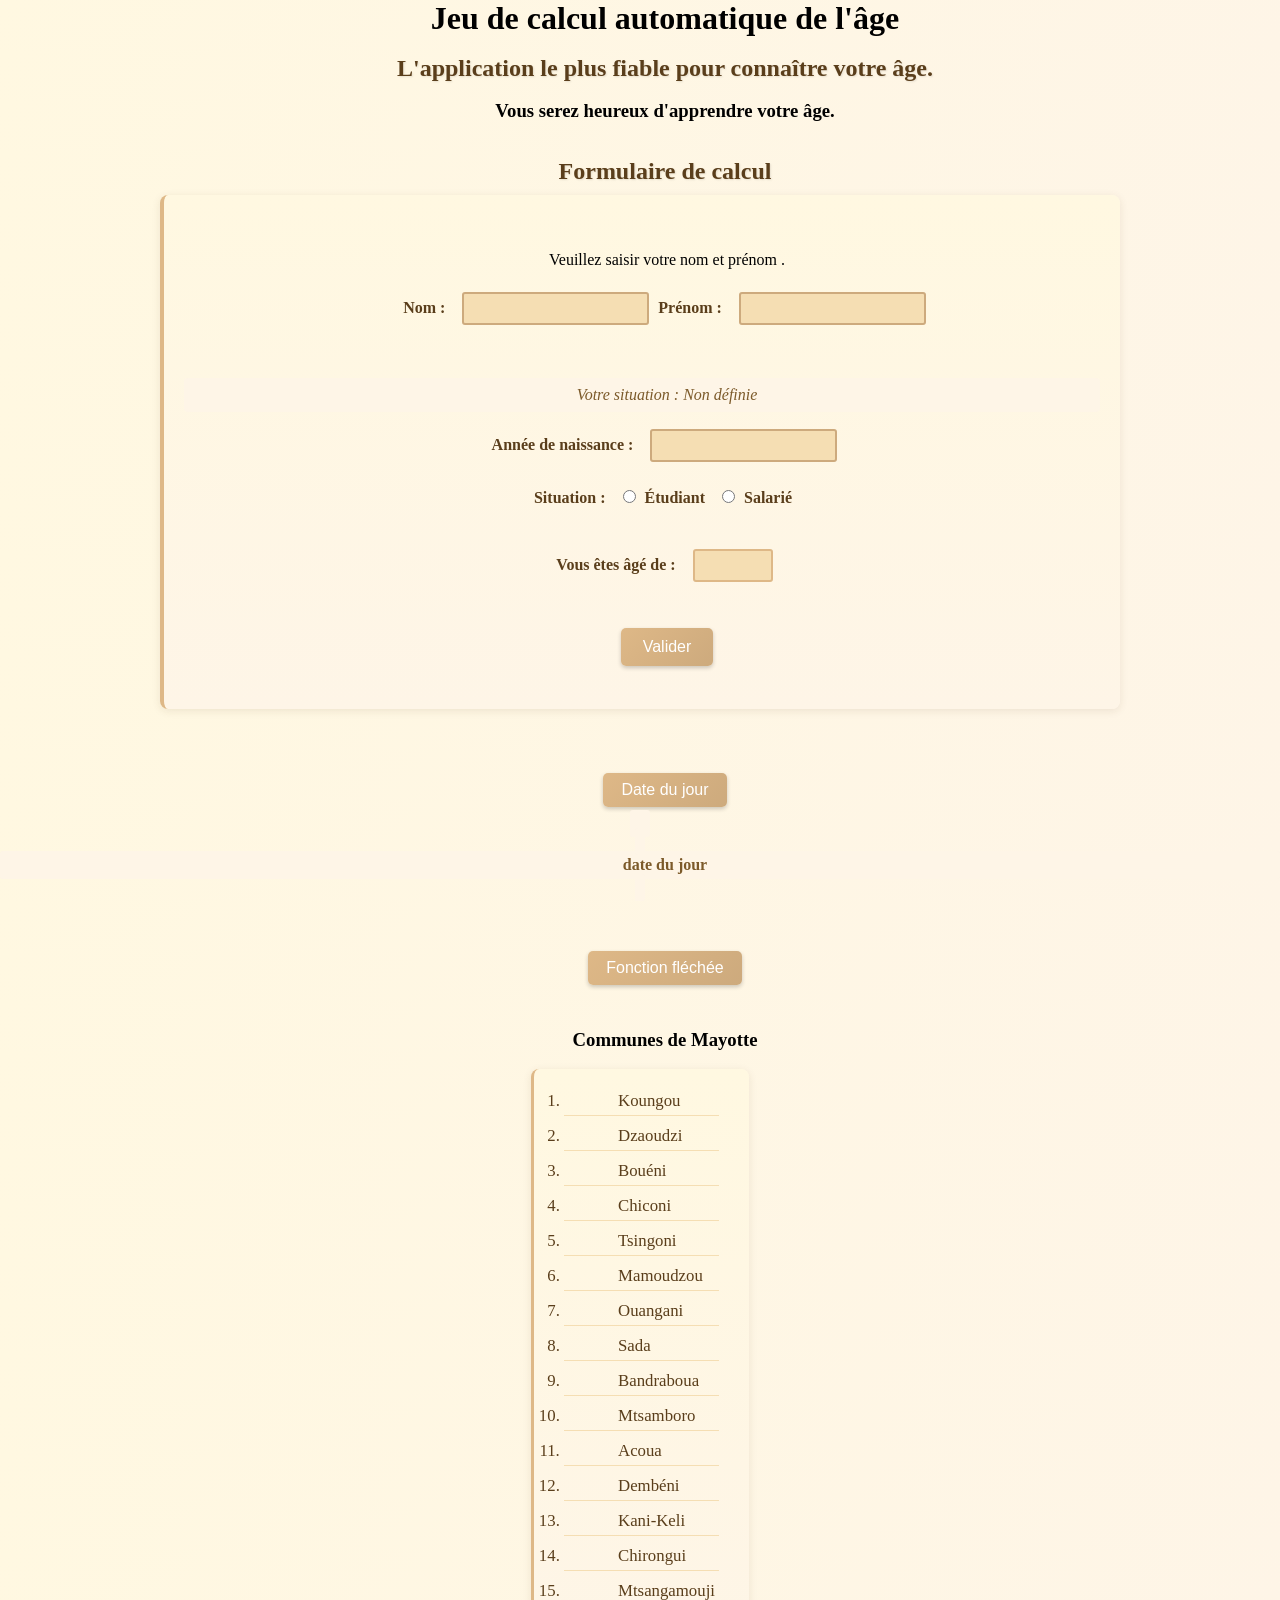
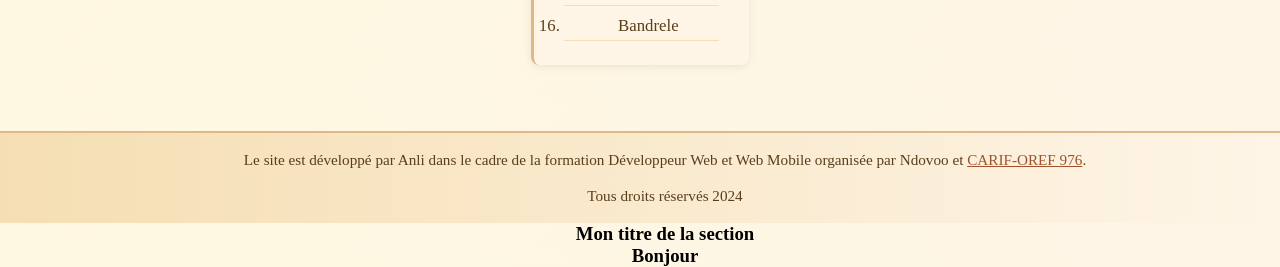
<file: calcul_age.html>
<!DOCTYPE html>
<html lang="fr">
    <head>
        <meta charset="UTF-8">
        <meta name="viewport" content="width=device-width, initial-scale=1.0">
        <title>Calcul âge</title>

        <!-- Lien vers JavaScript -->
        <script src="calcul_age.js"></script>

        <!-- Lien vers CSS -->
        <link rel="stylesheet" href="calcul_age.css">

    </head>

    <body>

        <!-- En-tête -->
        <header>
            <h1> Jeu de calcul automatique de l'âge </h1>
            <br>
            
            <h2> L'application le plus fiable pour connaître votre âge.</h2>
            <br>

            <h3> Vous serez heureux d'apprendre votre âge.</h3>
            
            <br></br>
            
            <h2>Formulaire de calcul</h2>
        </header>

        <!-- Section principale-->
        <section>

            <article>

                <form>

                    <div class="personne">

                        <br><br>

                        <p>
                            Veuillez saisir votre nom et prénom .
                        </p>

                        <br>
                        
                        <div class="identite">
                            
                            <div id="div1">
                                <label for="nom">Nom :</label>
                                <input type="text" id="nom" name="nom">

                                <label for="prenom">Prénom :</label>
                                <input type="text" id="prenom" name="prenom">
                            </div>
                        
                        </div>    
                    
                    </div>
                    
                    <br>

                    <div id="situationAffichee">
                        
                        <p id="situationTexte">
                            Votre situation : Non définie
                        </p>
                    
                    </div>

                    <div class="anneeNaissance">
                        <div id="div">
                            <label for="annee">Année de naissance :</label>
                            <input type="number" id="annee" name="annee">
                        </div>
                    </div>
                        
                    
                    <div class="situation">
                        <label>Situation :</label>

                        <input type="radio" id="etudiant" name="situation" value="Etudiant">
                        <label for="etudiant">Étudiant</label>

                        <input type="radio" id="salarie" name="situation" value="Salarié">
                        <label for="salarie">Salarié</label>
                    </div>

                    <br>

                    <div class="messageAffiche">
                        <div>
                            <label for="age">Vous êtes âgé de :</label>
                            <input type="number" id="age" readonly>
                        </div>
                    </div>    
                    
                    <br>

                    <div class="boutonValider">
                        <div>
                            <input id="boutonValider" type="button" value="Valider">
                        </div>
                    </div>
                
                </form>

            </article>

            <br><br><br>

            <article>
                <div id="date" class="date">
                    <button id="validerDate">Date du jour </button> 
                    <br>
                    <span id="dateDuJour"></span>
                    <br>
                    <span id="dateDuJourformat2">
                        <p id="dateDuJourformat2">
                            date du jour
                        </p>
                    </span>
                    
                </div>
                <br><br><br>

                <div id="fonctionFleche">
                    <button id="boutonFleche">Fonction fléchée</button>

                </div>

                <br><br>
            </article>

            <h3 id="commune">Communes de Mayotte</h3>

            
            <ol id="listesCommunes">
                <li class="commune">Koungou</li>
                <li class="commune">Dzaoudzi</li>
                <li class="commune">Bouéni</li>
                <li class="commune">Chiconi</li>
                <li class="commune">Tsingoni</li>
                <li class="commune">Mamoudzou</li>
                <li class="commune">Ouangani</li>
                <li class="commune">Sada</li>
                <li class="commune">Bandraboua</li>
                <li class="commune">Mtsamboro</li>
                <li class="commune">Acoua</li>
                <li class="commune">Dembéni</li>
                <li class="commune">Kani-Keli</li>
                <li class="commune">Chirongui</li>
                <li class="commune">Mtsangamouji</li>
                <li class="commune">Bandrele</li>
            </ol>
        
        </section>
            <br><br>
        <!-- <img src="images.jpg"  id="image"> <br><br> -->

        <!-- pied de page -->
        <footer>
            <p> Le site est développé par Anli dans le cadre de la formation Développeur Web et Web Mobile organisée par Ndovoo et <a href="https://www.intercariforef.org/carif-oref/reunion-prospective-competences" >CARIF-OREF 976</a>.</p>
            
            <br>

            <p>
                Tous droits réservés 2024
            </p>
        </footer>

    </body>
</html>
</file>
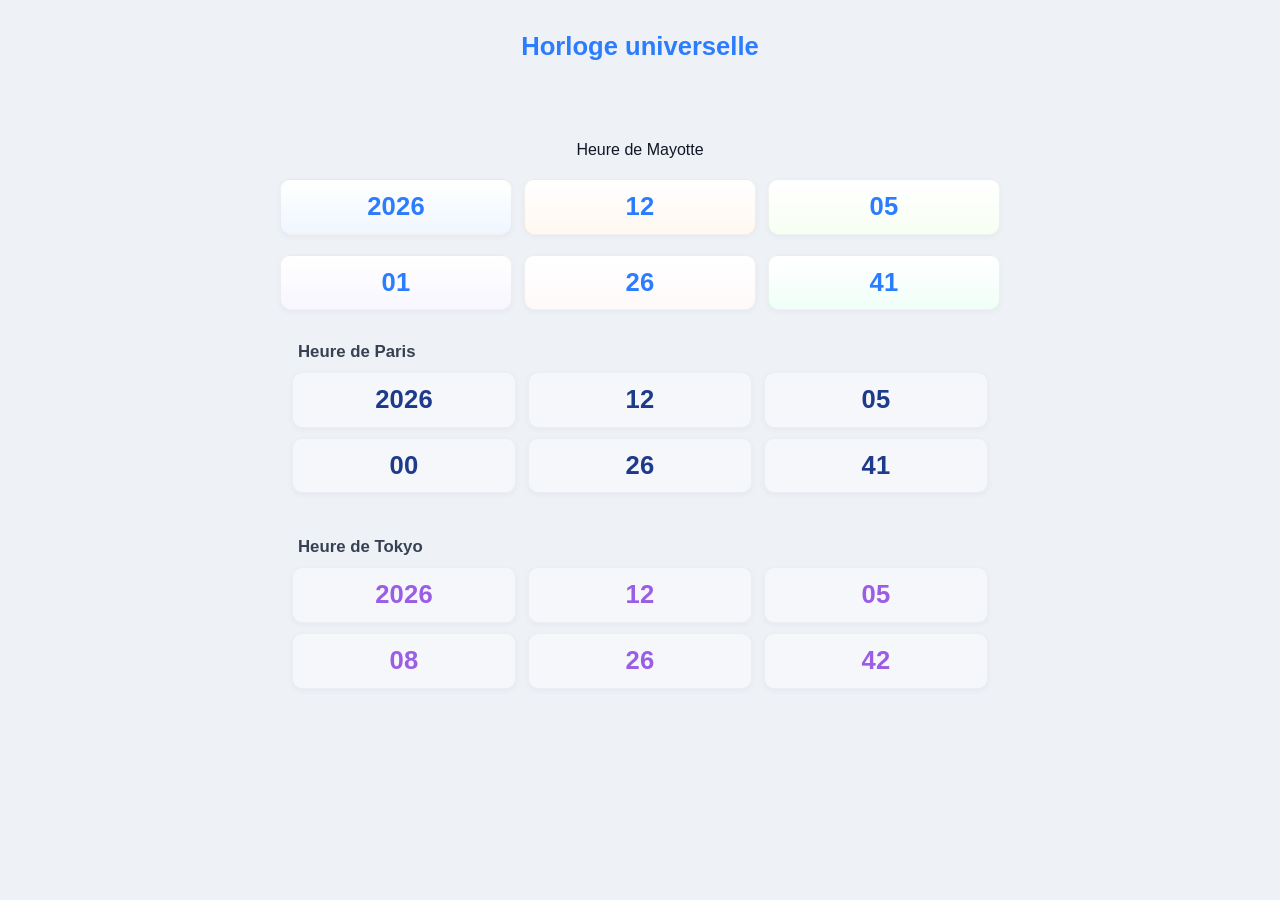
<file: date.html>
<html></html>
    <head>
        <meta charset="UTF-8">
        <title>Manipulation de Date</title>
        
        <script src="manipulationDate.js"></script>
        
        <link rel="stylesheet" href="date.css">
    
    </head>
    <body>
        <h1>Horloge universelle</h1>

        <br><br>

        <p>Heure de Mayotte</p>

        <div class="date">
            

            <div id="dateAnnee">
                <span id="annee"></span>
            </div>
            
            <div id="dateMois">
                <span id="moisValue"></span>
            </div>
            
            <div id="dateJour">
                <span id="jourValue"></span>
            </div>    
        </div>

        <div class="time">
            <div id="timeHeure">
                <span id="heureValue"></span>
            </div>
            
            <div id="timeMinute">
                <span id="minuteValue"></span>
            </div>

            <div id="timeSeconde">
                <span id="secondeValue"></span>
            </div>  

        </div>

        <div class="paris">
            <p>Heure de Paris</p>

            <div class="date">
                <div id="dateAnneeParis"><span id="anneeParis"></span></div>
                <div id="dateMoisParis"><span id="moisParis"></span></div>
                <div id="dateJourParis"><span id="jourParis"></span></div>
            </div>

            <div class="time">
                <div id="timeHeureParis"><span id="heureParis"></span></div>
                <div id="timeMinuteParis"><span id="minuteParis"></span></div>
                <div id="timeSecondeParis"><span id="secondeParis"></span></div>
            </div>
        </div>

        <div class="tokyo">
            <p>Heure de Tokyo</p>

            <div class="date">
                <div id="dateAnneeTokyo"><span id="anneeTokyo"></span></div>
                <div id="dateMoisTokyo"><span id="moisTokyo"></span></div>
                <div id="dateJourTokyo"><span id="jourTokyo"></span></div>
            </div>

            <div class="time">
                <div id="timeHeureTokyo"><span id="heureTokyo"></span></div>
                <div id="timeMinuteTokyo"><span id="minuteTokyo"></span></div>
                <div id="timeSecondeTokyo"><span id="secondeTokyo"></span></div>
            </div>
        </div>
        
    </body>
</html>
</file>
<file: calcul_age.css>
:root {
    --main-bg: #fff8e1;
    --accent: #deb887;
    --accent-dark: #cdaa7d;
    --input-bg: #f5deb3;
    --input-border: #deb887;
    --text-main: #5a3e1b;
    --text-accent: #7c5a2a;
    --link: #a0522d;
    --success: #8bc34a;
    --warning: #ff9800;
    --error: #e74c3c;
    --light-bg: #fef5e7;
}

* {
    margin: 0;
    padding: 0;
    box-sizing: border-box;
}

body {
    text-align: center;
    text-indent: 50px;
    height: 50px;
    background: linear-gradient(135deg, #fff8e1 0%, #fef5e7 100%);
}

h2 {
    text-align: center;
    color: #5a3e1b;
    text-shadow: 1px 1px 2px rgba(0,0,0,0.1);
}

form {
    background: linear-gradient(to bottom, #fff8e1, #fef5e7);
    padding: 20px;
    border-radius: 8px;
    margin: 10px auto;
    width: 75%;
    border-left: 4px solid #deb887;
    box-shadow: 0 2px 8px rgba(90, 62, 27, 0.1);
}

input {
    padding: 7px;
    margin: 5px;
    border: solid #cdaa7d 2px;
    border-radius: 3px;
    background-color: #f5deb3;
    color: #5a3e1b;
    transition: border-color 0.3s;
}

input:focus {
    outline: none;
    border-color: #a0522d;
    background-color: #fef5e7;
}

label {
    font-weight: bold;
    margin-right: 8px;
    color: #5a3e1b;
}

.personne, .anneeNaissance, .situation, .messageAffiche, .boutonValider {
    margin-bottom: 18px;
}

#situationAffichee {
    margin: 12px 0;
    font-style: italic;
    color: #7c5a2a;
    padding: 8px;
    background-color: #fef5e7;
    border-radius: 4px;
}

#age {
    width: 80px;
    background-color: #f5deb3;
    color: #5a3e1b;
    font-weight: bold;
    border: 2px solid #deb887;
}

.boutonValider input[type="button"] {
    background: linear-gradient(135deg, #deb887, #cdaa7d);
    color: #fff;
    border: none;
    padding: 10px 22px;
    border-radius: 5px;
    cursor: pointer;
    font-size: 1rem;
    transition: all 0.3s;
    box-shadow: 0 2px 4px rgba(0,0,0,0.2);
}

.boutonValider input[type="button"]:hover {
    background: linear-gradient(135deg, #cdaa7d, #a0522d);
    transform: translateY(-2px);
    box-shadow: 0 4px 8px rgba(0,0,0,0.3);
}

.date button, #fonctionFleche button {
    background: linear-gradient(135deg, #deb887, #cdaa7d);
    color: #fff;
    border: none;
    padding: 8px 18px;
    border-radius: 5px;
    cursor: pointer;
    font-size: 1rem;
    margin-bottom: 8px;
    transition: all 0.3s;
    box-shadow: 0 2px 4px rgba(0,0,0,0.2);
}

.date button:hover, #fonctionFleche button:hover {
    background: linear-gradient(135deg, #cdaa7d, #a0522d);
    transform: translateY(-2px);
}

#dateDuJour, #dateDuJourformat2 {
    color: #7c5a2a;
    font-weight: bold;
    background-color: #fef5e7;
    padding: 5px 10px;
    border-radius: 3px;
}

ol#listesCommunes {
    display: inline-block;
    text-align: left;
    background: linear-gradient(to bottom, #fff8e1, #fef5e7);
    padding: 18px 30px;
    border-radius: 8px;
    border-left: 3px solid #deb887;
    margin-top: 18px;
    box-shadow: 0 2px 8px rgba(90, 62, 27, 0.1);
}

li.commune {
    margin-bottom: 6px;
    font-size: 1.05rem;
    color: #5a3e1b;
    padding: 4px;
    border-bottom: 1px solid #f5deb3;
}

footer {
    background: linear-gradient(to right, #f5deb3, #fef5e7);
    color: #5a3e1b;
    padding: 18px 0;
    margin-top: 30px;
    font-size: 0.95rem;
    border-top: 2px solid #deb887;
}

a {
    color: #a0522d;
    text-decoration: underline;
    transition: color 0.3s;
}

a:hover {
    color: #7c5a2a;
}
</file>
<file: date.css>
/* Variables */
:root{
    --gap: 12px;
    --box-bg: #f5f7fb;
    --bg: #eef2f7;
    --accent: #2b7cff;         /* locale */
    --accent-paris: #1e3a8a;   /* Paris */
    --accent-tokyo: #9b5de5;   /* Tokyo */
    --muted: #6b7280;
    --radius: 10px;
    --pad: 14px;
    --shadow-sm: 0 2px 6px rgba(11,22,40,0.04);
    --shadow-lg: 0 8px 20px rgba(11,22,40,0.08);
    --max-width: 720px;
}

/* Réinitialisation minimale */
*{box-sizing:border-box;margin:0;padding:0}
html,body{height:100%}

/* Mise en page */
body{
    font-family:"Segoe UI", Roboto, Arial, sans-serif;
    background:var(--bg);
    color:#0f1724;
    padding:32px;
    display:flex;
    flex-direction:column;
    gap:20px;
    align-items:center;
    -webkit-font-smoothing:antialiased;
    -moz-osx-font-smoothing:grayscale;
}

/* Titre */
h1{
    font-size:1.6rem;
    margin-bottom:4px;
    color:var(--accent);
}

/* Conteneurs partagés pour les blocs date/heure */
.date, .time{
    display:flex;
    gap:var(--gap);
    flex-wrap:wrap;
    justify-content:center;
    align-items:center;
    width:100%;
    max-width:var(--max-width);
}

/* Style de chaque bloc individuel */
.date > div, .time > div{
    background:var(--box-bg);
    border:1px solid rgba(16,24,40,0.06);
    padding:var(--pad);
    min-width:120px;
    flex:1 1 120px;
    border-radius:var(--radius);
    box-shadow:var(--shadow-sm);
    text-align:center;
    display:flex;
    flex-direction:column;
    align-items:center;
    justify-content:center;
    transition:transform .12s ease, box-shadow .12s ease;
}

/* Nombres principaux */
.date span, .time span{
    display:block;
    font-weight:700;
    font-size:1.6rem;
    color:var(--accent);
    line-height:1;
    letter-spacing:0.2px;
}

/* Libellé secondaire si présent */
.date > div span + small, .time > div span + small{
    display:block;
    margin-top:6px;
    color:var(--muted);
    font-weight:600;
    font-size:0.85rem;
}

/* Légère élévation au survol des blocs */
.date > div:hover, .time > div:hover{
    transform:translateY(-3px);
    box-shadow:var(--shadow-lg);
}

/* Dégradés subtils pour différencier les colonnes (léger) */
#dateAnnee{background:linear-gradient(180deg,#ffffff,#f0f6ff)}
#dateMois{background:linear-gradient(180deg,#ffffff,#fff8f0)}
#dateJour{background:linear-gradient(180deg,#ffffff,#f7fff3)}
#timeHeure{background:linear-gradient(180deg,#ffffff,#f8f6ff)}
#timeMinute{background:linear-gradient(180deg,#ffffff,#fff9f9)}
#timeSeconde{background:linear-gradient(180deg,#ffffff,#f0fff8)}

/* Sections villes */
.paris, .tokyo{
    width:100%;
    max-width:var(--max-width);
    padding:12px;
    border-radius:var(--radius);
    transition:transform .15s ease, box-shadow .15s ease;
    cursor:default; /* ne pas suggérer clic si non interactif */
    display:flex;
    flex-direction:column;
    gap:10px;
    align-items:center;
    background:transparent;
}

/* Survol pour regrouper visuellement */
.paris:hover, .tokyo:hover{
    transform:translateY(-4px);
    box-shadow:var(--shadow-lg);
}

/* Couleurs d'accent dans chaque section ville */
.paris .date span,
.paris .time span{ color:var(--accent-paris); }

.tokyo .date span,
.tokyo .time span{ color:var(--accent-tokyo); }

/* Garder les blocs internes subtils */
.paris .date > div, .paris .time > div,
.tokyo .date > div, .tokyo .time > div{
    border-color: rgba(16,24,40,0.04);
}

/* Style du titre de la ville */
.paris > p, .tokyo > p{
    margin:0;
    font-size:1.05rem;
    color:#374151;
    font-weight:600;
    width:100%;
    text-align:left;
    padding-left:6px;
}

/* Ajustements responsives */
@media (max-width:420px){
    .date > div, .time > div{min-width:100px; padding:10px}
    .date span, .time span{font-size:1.2rem}
    body{padding:18px}
}

/* Support du mode sombre */
@media (prefers-color-scheme: dark){
    :root{
        --box-bg: #0b1220;
        --bg: #06070a;
        --muted: #9aa3b2;
        --shadow-sm: 0 2px 8px rgba(0,0,0,0.6);
        --shadow-lg: 0 10px 30px rgba(0,0,0,0.7);
    }
    body{color:#e6eef8}
    .date > div, .time > div{border-color: rgba(255,255,255,0.04)}
}
</file>
